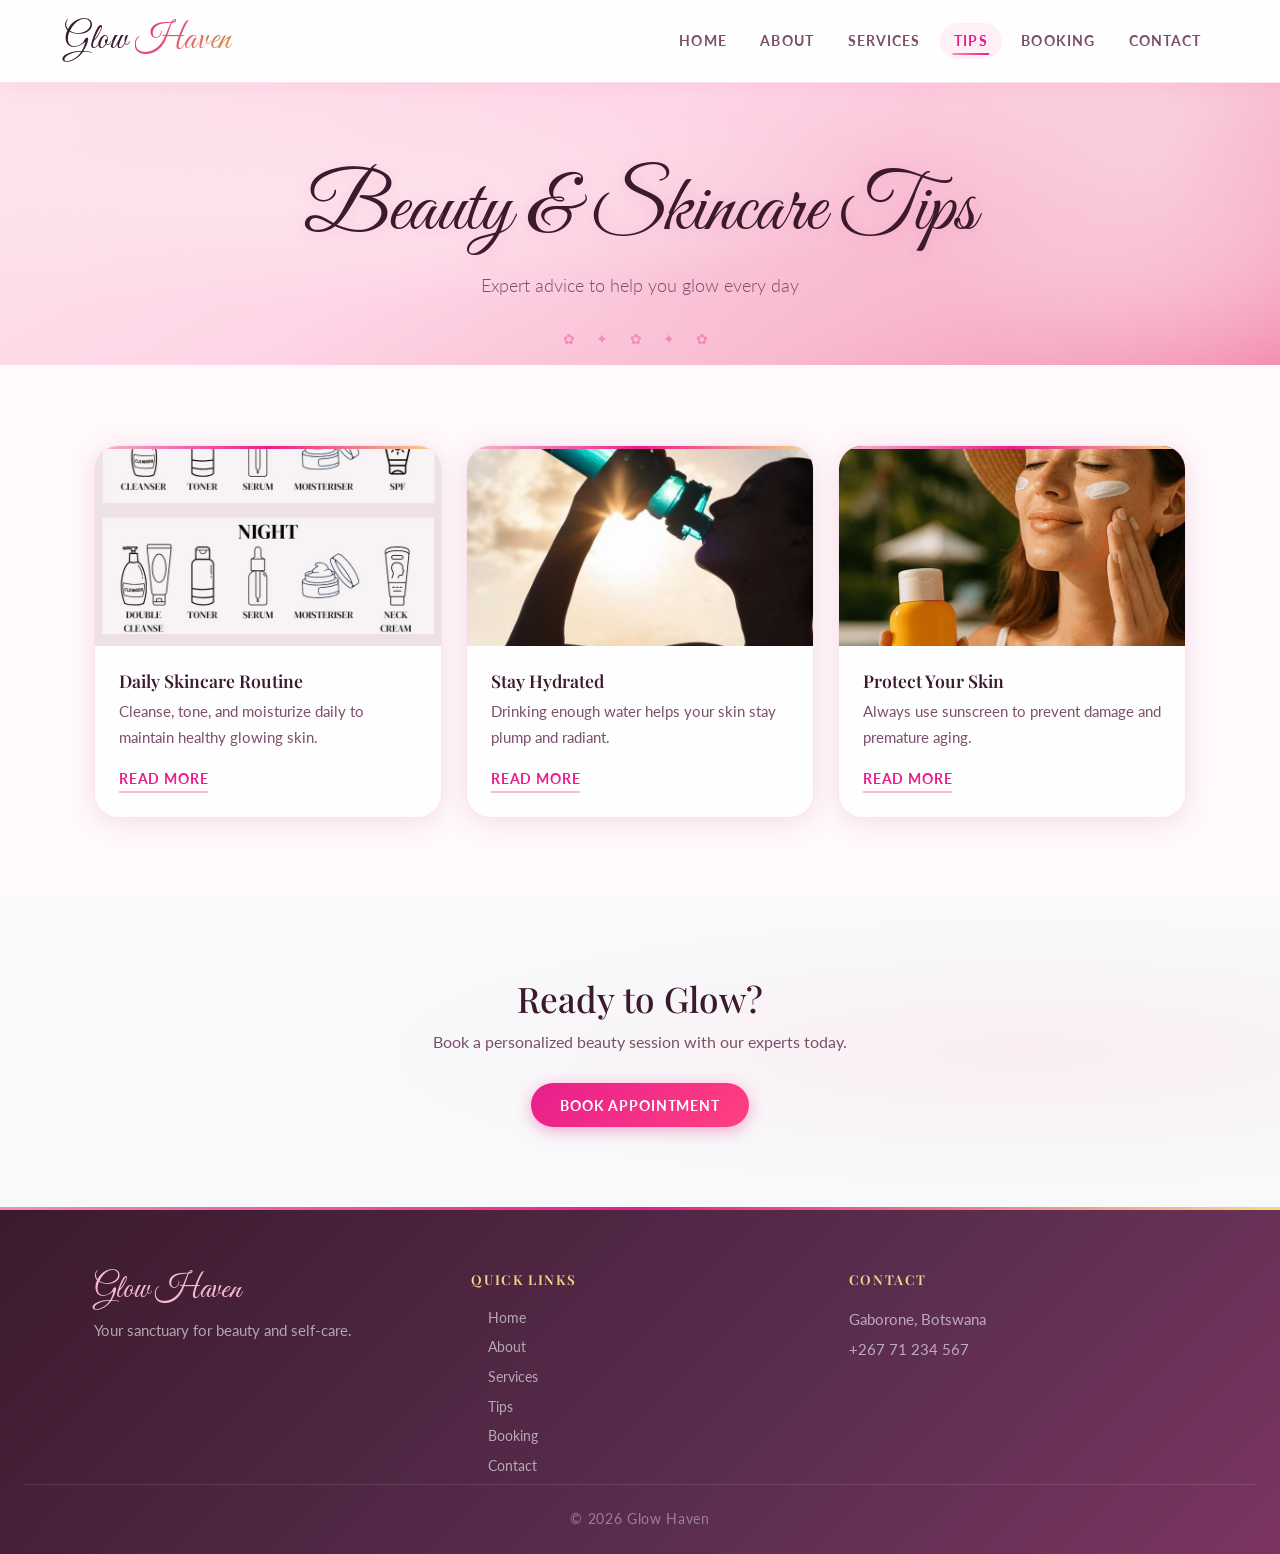
<file: tips.html>
<!DOCTYPE html>
<html lang="en">
<head>
  <meta charset="UTF-8">
  <meta name="viewport" content="width=device-width, initial-scale=1.0">
  <meta name="description" content="Glow Haven Beauty Tips – skincare routines, self-care advice and beauty guides.">
  <title>Beauty Tips | Glow Haven</title>
 
  <!-- Bootstrap -->
  <link rel="stylesheet" href="https://cdnjs.cloudflare.com/ajax/libs/bootstrap/5.3.0/css/bootstrap.min.css">
 
  <!-- Fonts -->
  <link href="https://fonts.googleapis.com/css2?family=Playfair+Display:wght@700&family=Poppins:wght@300;400;600&display=swap" rel="stylesheet">
 
  <!-- Custom CSS -->
  <link rel="stylesheet" href="style2.css">
  <!-- Font Awesome -->
  <link rel="stylesheet" href="https://cdnjs.cloudflare.com/ajax/libs/font-awesome/6.4.0/css/all.min.css">
  <!-- Fonts -->
  <link href="https://fonts.googleapis.com/css2?family=Playfair+Display:ital,wght@0,400;0,600;0,700;1,400&family=Lato:wght@300;400;700&family=Great+Vibes&display=swap" rel="stylesheet">
</head>
 
<body>
  <a href="#main-content" class="skip-link">Skip to main content</a>
  <main id="main-content">
 
<!-- NAVBAR -->
<nav class="navbar">
  <div class="container d-flex justify-content-between align-items-center">
    <a href="index.html" class="nav-logo">Glow <span>Haven</span></a>
 
    <div class="nav-links">
      <a href="index.html">Home</a>
      <a href="about.html">About</a>
      <a href="services.html">Services</a>
      <a href="tips.html" class="active" aria-current="page">Tips</a>
      <a href="booking.html">Booking</a>
      <a href="contact.html">Contact</a>
    </div>
 
    <div class="hamburger" id="hamburger">
      <span></span><span></span><span></span>
    </div>
  </div>
 
  <!-- MOBILE MENU -->
  <div class="nav-mobile" id="nav-mobile">
    <a href="index.html">Home</a>
    <a href="about.html">About</a>
    <a href="services.html">Services</a>
    <a href="tips.html">Tips</a>
    <a href="booking.html">Booking</a>
    <a href="contact.html">Contact</a>
  </div>
</nav>
 
<!-- HERO -->
<section class="page-hero">
  <div class="container text-center text-white">
    <h1>Beauty & Skincare Tips</h1>
    <p>Expert advice to help you glow every day</p>
  </div>
</section>
 
<!-- TIPS SECTION -->
<section class="section-pad">
  <div class="container">
    <div class="row g-4">
 
      <!-- TIP CARD 1 -->
      <div class="col-md-4">
        <div class="tip-card">
          <img src="routine.jpeg" alt="Skincare routine" class="img-fluid">
          <div class="tip-content">
            <h5>Daily Skincare Routine</h5>
            <p>Cleanse, tone, and moisturize daily to maintain healthy glowing skin.</p>
            <a href="services.html" class="explore more">Read More</a>
          </div>
        </div>
      </div>
 
      <!-- TIP CARD 2 -->
      <div class="col-md-4">
        <div class="tip-card">
          <img src="drink.jpeg" alt="Hydration" class="img-fluid">
          <div class="tip-content">
            <h5>Stay Hydrated</h5>
            <p>Drinking enough water helps your skin stay plump and radiant.</p>
            <a href="services.html" class="exploremore">Read More</a>
          </div>
        </div>
      </div>
 
      <!-- TIP CARD 3 -->
      <div class="col-md-4">
        <div class="tip-card">
          <img src="sun.jpeg" alt="Sun protection" class="img-fluid">
          <div class="tip-content">
            <h5>Protect Your Skin</h5>
            <p>Always use sunscreen to prevent damage and premature aging.</p>
            <a href="services.html" class="explore more">Read More</a>
          </div>
        </div>
      </div>
 
    </div>
  </div>
</section>
 
<!-- CTA SECTION -->
<section class="section-pad bg-light text-center">
  <div class="container">
    <h2>Ready to Glow?</h2>
    <p>Book a personalized beauty session with our experts today.</p>
    <a href="booking.html" class="btn btn-primary">Book Appointment</a>
  </div>
</section>
 
</main>
<!-- FOOTER -->
<footer class="footer">
  <div class="container footer-grid">
 
    <div>
      <h3>Glow Haven</h3>
      <p>Your sanctuary for beauty and self-care.</p>
    </div>
 
    <div>
      <h4>Quick Links</h4>
      <a href="index.html">Home</a>
      <a href="about.html">About</a>
      <a href="services.html">Services</a>
      <a href="tips.html">Tips</a>
      <a href="booking.html">Booking</a>
      <a href="contact.html">Contact</a>
    </div>
 
    <div>
      <h4>Contact</h4>
      <p>Gaborone, Botswana</p>
      <p>+267 71 234 567</p>
    </div>
 
  </div>
 
  <div class="footer-bottom">
    <p>© 2026 Glow Haven</p>
  </div>
</footer>
 
<!-- JS -->
<script>
  const hamburger = document.getElementById("hamburger");
  const mobileMenu = document.getElementById("nav-mobile");
 
  hamburger.addEventListener("click", () => {
    mobileMenu.classList.toggle("active");
  });
</script>
 
</body>
</html>
</file>
<file: style2.css>
/* ============================================================
   GLOW HAVEN – Beauty & Wellness Studio
   Aesthetic: Romantic Bloom — soft pinks, blush petals, 
   gold shimmer, delicate curves & feminine elegance
   ============================================================ */

/* ── Google Fonts ── */
@import url('https://fonts.googleapis.com/css2?family=Playfair+Display:ital,wght@0,400;0,600;0,700;1,400&family=Lato:wght@300;400;700&family=Great+Vibes&display=swap');

/* ── CSS Variables ── */
:root {
  --pink-blush:     #fce4ec;
  --pink-soft:      #f8bbd0;
  --pink-mid:       #f48fb1;
  --pink-deep:      #e91e8c;
  --pink-rose:      #ff4081;
  --pink-petal:     #ffd6e7;
  --gold:           #d4a843;
  --gold-light:     #f5d98a;
  --white:          #ffffff;
  --cream:          #fff9fb;
  --text-dark:      #3b1a2e;
  --text-mid:       #7b4f6a;
  --text-light:     #b07090;

  --font-display:   'Playfair Display', Georgia, serif;
  --font-script:    'Great Vibes', cursive;
  --font-body:      'Lato', sans-serif;

  --radius-lg:      24px;
  --radius-pill:    999px;
  --shadow-soft:    0 8px 32px rgba(233, 30, 140, 0.12);
  --shadow-card:    0 4px 24px rgba(180, 60, 120, 0.14);
  --transition:     all 0.35s cubic-bezier(0.4, 0, 0.2, 1);
}

/* ── Reset & Base ── */
*, *::before, *::after { box-sizing: border-box; margin: 0; padding: 0; }

html { scroll-behavior: smooth; }

body {
  font-family: var(--font-body);
  background-color: var(--cream);
  color: var(--text-dark);
  overflow-x: hidden;
  cursor: url("data:image/svg+xml,%3Csvg xmlns='http://www.w3.org/2000/svg' width='24' height='24' viewBox='0 0 24 24'%3E%3Ccircle cx='12' cy='12' r='5' fill='%23f48fb1' opacity='0.7'/%3E%3C/svg%3E") 12 12, auto;
}

/* Floating petal animation keyframes */
@keyframes floatUp {
  0%   { transform: translateY(0) rotate(0deg);   opacity: 0.7; }
  100% { transform: translateY(-110vh) rotate(360deg); opacity: 0; }
}
@keyframes shimmer {
  0%   { background-position: -200% center; }
  100% { background-position:  200% center; }
}
@keyframes fadeSlideUp {
  from { opacity: 0; transform: translateY(30px); }
  to   { opacity: 1; transform: translateY(0); }
}
@keyframes pulseGlow {
  0%, 100% { box-shadow: 0 0 0 0 rgba(244, 143, 177, 0.5); }
  50%       { box-shadow: 0 0 0 14px rgba(244, 143, 177, 0); }
}
@keyframes heartbeat {
  0%, 100% { transform: scale(1); }
  14%       { transform: scale(1.12); }
  28%       { transform: scale(1); }
  42%       { transform: scale(1.08); }
  70%       { transform: scale(1); }
}
@keyframes sparkle {
  0%, 100% { opacity: 1; transform: scale(1) rotate(0deg); }
  50%       { opacity: 0.6; transform: scale(1.3) rotate(20deg); }
}

/* ── Skip Link ── */
.skip-link {
  position: absolute;
  top: -100px;
  left: 1rem;
  background: var(--pink-deep);
  color: var(--white);
  padding: 0.5rem 1rem;
  border-radius: var(--radius-pill);
  font-family: var(--font-body);
  z-index: 9999;
  transition: top 0.3s;
}
.skip-link:focus { top: 1rem; }

/* ══════════════════════════════
   NAVBAR
══════════════════════════════ */
.navbar {
  position: sticky;
  top: 0;
  z-index: 1000;
  background: rgba(255, 255, 255, 0.82);
  backdrop-filter: blur(16px);
  -webkit-backdrop-filter: blur(16px);
  border-bottom: 1px solid rgba(244, 143, 177, 0.25);
  padding: 0.9rem 0;
  box-shadow: 0 2px 20px rgba(233, 30, 140, 0.08);
}

.navbar .container {
  height: 100%;
  max-width: 1200px;
  margin: 0 auto;
  padding: 0 1.5rem;
  display: flex;
  align-items: center;
  justify-content: space-between;
}

.nav-logo {
  font-family: var(--font-script);
  font-size: 2.2rem;
  color: var(--text-dark);
  text-decoration: none;
  letter-spacing: 0.02em;
  transition: var(--transition);
}
.nav-logo span {
  background: linear-gradient(135deg, var(--pink-deep), var(--gold));
  -webkit-background-clip: text;
  -webkit-text-fill-color: transparent;
  background-clip: text;
}
.nav-logo:hover { transform: scale(1.04); }

.nav-links {
  display: flex;
  gap: 0.3rem;
  align-items: center;
}

.nav-links a {
  font-family: var(--font-body);
  font-size: 0.88rem;
  font-weight: 700;
  letter-spacing: 0.08em;
  text-transform: uppercase;
  color: var(--text-mid);
  text-decoration: none;
  padding: 0.45rem 0.9rem;
  border-radius: var(--radius-pill);
  position: relative;
  transition: var(--transition);
}

.nav-links a::after {
  content: '';
  position: absolute;
  bottom: 4px;
  left: 50%;
  transform: translateX(-50%) scaleX(0);
  width: 60%;
  height: 2px;
  background: linear-gradient(90deg, var(--pink-mid), var(--pink-deep));
  border-radius: 2px;
  transition: transform 0.3s ease;
}

.nav-links a:hover,
.nav-links a.active {
  color: var(--pink-deep);
  background: rgba(244, 143, 177, 0.12);
}
.nav-links a:hover::after,
.nav-links a.active::after { transform: translateX(-50%) scaleX(1); }

/* Hamburger */
.hamburger {
  display: none;
  flex-direction: column;
  gap: 5px;
  cursor: pointer;
  padding: 6px;
}
.hamburger span {
  display: block;
  width: 26px;
  height: 2px;
  background: var(--pink-deep);
  border-radius: 2px;
  transition: var(--transition);
}

/* ══════════════════════════════
   HERO SECTION
══════════════════════════════ */
.hero-main {
  position: relative;
  min-height: 100vh;
  display: flex;
  align-items: center;
  justify-content: center;
  overflow: hidden;

  /* Layered gradient: romantic bloom */
  background:
    radial-gradient(ellipse 80% 60% at 20% 30%, rgba(252, 228, 236, 0.9) 0%, transparent 70%),
    radial-gradient(ellipse 60% 80% at 80% 70%, rgba(248, 187, 208, 0.8) 0%, transparent 65%),
    radial-gradient(ellipse 50% 50% at 50% 0%,  rgba(255, 214, 231, 0.6) 0%, transparent 60%),
    linear-gradient(160deg, #fce4ec 0%, #ffd6e7 35%, #f8bbd0 65%, #f48fb1 100%);
}

/* Decorative circles */
.hero-main::before,
.hero-main::after {
  content: '';
  position: absolute;
  border-radius: 50%;
  pointer-events: none;
}
.hero-main::before {
  width: 600px; height: 600px;
  background: radial-gradient(circle, rgba(255,255,255,0.35) 0%, transparent 70%);
  top: -200px; right: -150px;
  animation: heartbeat 4s ease-in-out infinite;
}
.hero-main::after {
  width: 400px; height: 400px;
  background: radial-gradient(circle, rgba(233,30,140,0.12) 0%, transparent 70%);
  bottom: -100px; left: -100px;
}

/* Floating petals */
.hero-main .petal {
  position: absolute;
  font-size: 1.4rem;
  opacity: 0.6;
  animation: floatUp linear infinite;
  pointer-events: none;
}

.hero-main .container {
  position: relative;
  z-index: 2;
  animation: fadeSlideUp 1s ease both;
}

.hero-title {
  font-family: var(--font-script);
  font-size: clamp(3.5rem, 9vw, 7rem);
  color: var(--text-dark);
  line-height: 1.1;
  margin-bottom: 1.2rem;
  text-shadow: 0 2px 20px rgba(233,30,140,0.15);
  animation: fadeSlideUp 1s 0.2s ease both;
}

.hero-text {
  font-family: var(--font-body);
  font-size: clamp(1rem, 2.5vw, 1.25rem);
  font-weight: 300;
  color: var(--text-mid);
  max-width: 560px;
  margin: 0 auto 2.5rem;
  line-height: 1.8;
  animation: fadeSlideUp 1s 0.4s ease both;
}

.hero-buttons {
  display: flex;
  gap: 1rem;
  justify-content: center;
  flex-wrap: wrap;
  animation: fadeSlideUp 1s 0.6s ease both;
}

/* ── Buttons ── */
.btn-primary,
a.btn-primary {
  background: linear-gradient(135deg, var(--pink-deep) 0%, var(--pink-rose) 100%);
  color: var(--white) !important;
  border: none;
  border-radius: var(--radius-pill);
  padding: 0.85rem 2.2rem;
  font-family: var(--font-body);
  font-size: 0.92rem;
  font-weight: 700;
  letter-spacing: 0.06em;
  text-transform: uppercase;
  text-decoration: none;
  cursor: pointer;
  position: relative;
  overflow: hidden;
  transition: var(--transition);
  animation: pulseGlow 2.5s infinite;
  box-shadow: 0 4px 20px rgba(233, 30, 140, 0.4);
}
.btn-primary::before,
a.btn-primary::before {
  content: '';
  position: absolute;
  top: 0; left: -100%;
  width: 100%; height: 100%;
  background: linear-gradient(90deg, transparent, rgba(255,255,255,0.3), transparent);
  transition: left 0.5s;
}
.btn-primary:hover::before,
a.btn-primary:hover::before { left: 100%; }
.btn-primary:hover,
a.btn-primary:hover {
  transform: translateY(-3px) scale(1.03);
  box-shadow: 0 8px 30px rgba(233, 30, 140, 0.5);
}

.btn-outline-light,
a.btn-outline-light {
  background: rgba(255,255,255,0.25);
  color: var(--text-dark) !important;
  border: 2px solid rgba(255,255,255,0.7);
  border-radius: var(--radius-pill);
  padding: 0.83rem 2.2rem;
  font-family: var(--font-body);
  font-size: 0.92rem;
  font-weight: 700;
  letter-spacing: 0.06em;
  text-transform: uppercase;
  text-decoration: none;
  cursor: pointer;
  backdrop-filter: blur(8px);
  transition: var(--transition);
}
.btn-outline-light:hover,
a.btn-outline-light:hover {
  background: rgba(255,255,255,0.55);
  transform: translateY(-3px);
  box-shadow: var(--shadow-soft);
}

.btn-outline-dark,
a.btn-outline-dark {
  background: transparent;
  color: var(--pink-deep) !important;
  border: 2px solid var(--pink-deep);
  border-radius: var(--radius-pill);
  padding: 0.75rem 2rem;
  font-family: var(--font-body);
  font-size: 0.9rem;
  font-weight: 700;
  letter-spacing: 0.06em;
  text-transform: uppercase;
  text-decoration: none;
  cursor: pointer;
  transition: var(--transition);
}
.btn-outline-dark:hover,
a.btn-outline-dark:hover {
  background: var(--pink-deep);
  color: var(--white) !important;
  transform: translateY(-3px);
  box-shadow: 0 6px 24px rgba(233, 30, 140, 0.35);
}

/* ══════════════════════════════
   FEATURES SECTION
══════════════════════════════ */
.features {
  padding: 6rem 1.5rem;
  position: relative;
  background:
    linear-gradient(180deg, var(--cream) 0%, rgba(252,228,236,0.5) 100%);
}

/* Decorative top border */
.features::before {
  content: '✿ ✦ ✿ ✦ ✿ ✦ ✿ ✦ ✿ ✦ ✿';
  display: block;
  text-align: center;
  font-size: 1rem;
  color: var(--pink-mid);
  letter-spacing: 0.5em;
  margin-bottom: 3.5rem;
  opacity: 0.7;
}

.features-container {
  display: grid;
  grid-template-columns: repeat(auto-fit, minmax(260px, 1fr));
  gap: 2rem;
  max-width: 1100px;
  margin: 0 auto;
}

.feature-card {
  background: rgba(255, 255, 255, 0.75);
  backdrop-filter: blur(12px);
  border: 1px solid rgba(244, 143, 177, 0.3);
  border-radius: var(--radius-lg);
  padding: 2.8rem 2rem 2.4rem;
  text-align: center;
  position: relative;
  overflow: hidden;
  box-shadow: var(--shadow-card);
  transition: var(--transition);
  animation: fadeSlideUp 0.8s ease both;
}

/* Pink top accent bar */
.feature-card::before {
  content: '';
  position: absolute;
  top: 0; left: 0; right: 0;
  height: 4px;
  background: linear-gradient(90deg, var(--pink-soft), var(--pink-deep), var(--gold-light));
}

/* Soft petal background watermark */
.feature-card::after {
  content: '🌸';
  position: absolute;
  bottom: -10px; right: -10px;
  font-size: 5rem;
  opacity: 0.06;
  pointer-events: none;
}

.feature-card:hover {
  transform: translateY(-10px) scale(1.02);
  box-shadow: 0 20px 50px rgba(233, 30, 140, 0.2);
  border-color: rgba(244, 143, 177, 0.6);
}

.feature-card .icon {
  width: 72px; height: 72px;
  border-radius: 50%;
  background: linear-gradient(135deg, var(--pink-blush), var(--pink-soft));
  display: flex;
  align-items: center;
  justify-content: center;
  margin: 0 auto 1.4rem;
  font-size: 1.8rem;
  color: var(--pink-deep);
  box-shadow: 0 4px 16px rgba(244, 143, 177, 0.4);
  transition: var(--transition);
  animation: sparkle 3s ease-in-out infinite;
}

.feature-card:hover .icon {
  background: linear-gradient(135deg, var(--pink-mid), var(--pink-deep));
  color: var(--white);
  transform: rotate(10deg) scale(1.1);
  box-shadow: 0 6px 24px rgba(233, 30, 140, 0.45);
}

.feature-card h3 {
  font-family: var(--font-display);
  font-size: 1.25rem;
  font-weight: 600;
  color: var(--text-dark);
  margin-bottom: 0.75rem;
}

.feature-card p {
  font-size: 0.95rem;
  color: var(--text-light);
  line-height: 1.75;
}

/* ══════════════════════════════
   ABOUT PREVIEW
══════════════════════════════ */
.about-preview {
  padding: 6rem 0;
  background:
    radial-gradient(ellipse 70% 60% at 90% 50%, rgba(248,187,208,0.3) 0%, transparent 70%),
    var(--cream);
  position: relative;
}

.about-preview::before {
  content: '';
  position: absolute;
  left: 0; top: 0; bottom: 0;
  width: 5px;
  background: linear-gradient(180deg, var(--pink-soft), var(--pink-deep), var(--gold-light));
}

.about-preview img {
  border-radius: var(--radius-lg);
  box-shadow: 0 16px 50px rgba(233, 30, 140, 0.2);
  border: 4px solid rgba(255,255,255,0.8);
  transition: var(--transition);
  width: 100%;
  object-fit: cover;
  aspect-ratio: 4/3;
}
.about-preview img:hover {
  transform: scale(1.02) rotate(0.5deg);
  box-shadow: 0 24px 60px rgba(233, 30, 140, 0.28);
}

.section-title {
  font-family: var(--font-display);
  font-size: clamp(2rem, 5vw, 2.8rem);
  font-weight: 700;
  color: var(--text-dark);
  line-height: 1.2;
  margin-bottom: 0.6rem;
}
.section-title span {
  background: linear-gradient(135deg, var(--pink-deep), var(--gold));
  -webkit-background-clip: text;
  -webkit-text-fill-color: transparent;
  background-clip: text;
}

.divider {
  width: 70px;
  height: 3px;
  background: linear-gradient(90deg, var(--pink-mid), var(--pink-deep), var(--gold));
  border-radius: 3px;
  margin: 1rem 0 1.6rem;
}

.about-preview p {
  font-size: 1rem;
  line-height: 1.85;
  color: var(--text-mid);
  margin-bottom: 1rem;
}

/* ══════════════════════════════
   FOOTER
══════════════════════════════ */
.footer {
  background: linear-gradient(135deg, #3b1a2e 0%, #5a2d4e 60%, #7a3560 100%);
  color: rgba(255,255,255,0.85);
  padding: 4rem 1.5rem 0;
  position: relative;
  overflow: hidden;
}

/* Footer shimmer overlay */
.footer::before {
  content: '';
  position: absolute;
  top: 0; left: 0; right: 0;
  height: 3px;
  background: linear-gradient(90deg, var(--pink-mid), var(--pink-deep), var(--gold-light), var(--pink-deep), var(--pink-mid));
  background-size: 200% auto;
  animation: shimmer 3s linear infinite;
}

.footer-grid {
  display: grid;
  grid-template-columns: repeat(auto-fit, minmax(180px, 1fr));
  gap: 2.5rem;
  padding-bottom: 3rem;
}

.footer h3 {
  font-family: var(--font-script);
  font-size: 2rem;
  color: var(--pink-soft);
  margin-bottom: 0.5rem;
}

.footer h4 {
  font-family: var(--font-display);
  font-size: 0.85rem;
  font-weight: 600;
  letter-spacing: 0.12em;
  text-transform: uppercase;
  color: var(--gold-light);
  margin-bottom: 1.2rem;
}

.footer p {
  font-size: 0.92rem;
  line-height: 1.75;
  color: rgba(255,255,255,0.6);
  margin-bottom: 0.3rem;
}

.footer a {
  display: block;
  color: rgba(255,255,255,0.6);
  text-decoration: none;
  font-size: 0.9rem;
  margin-bottom: 0.5rem;
  transition: var(--transition);
  position: relative;
  width: fit-content;
}
.footer a::before {
  content: '♡ ';
  opacity: 0;
  transition: opacity 0.3s;
  color: var(--pink-mid);
}
.footer a:hover {
  color: var(--pink-soft);
  padding-left: 0.2rem;
}
.footer a:hover::before { opacity: 1; }

.footer-bottom {
  border-top: 1px solid rgba(255,255,255,0.1);
  padding: 1.4rem 0;
  text-align: center;
}
.footer-bottom p {
  font-size: 0.85rem;
  color: rgba(255,255,255,0.4);
  letter-spacing: 0.05em;
  margin: 0;
}

/* ══════════════════════════════
   RESPONSIVE – MOBILE
══════════════════════════════ */
@media (max-width: 768px) {
  .nav-links {
    display: none;
    flex-direction: column;
    position: absolute;
    top: 100%;
    left: 0; right: 0;
    background: rgba(255,255,255,0.97);
    backdrop-filter: blur(20px);
    padding: 1.5rem;
    gap: 0.5rem;
    border-bottom: 2px solid var(--pink-soft);
    box-shadow: 0 8px 30px rgba(233,30,140,0.12);
  }
  .nav-links.open { display: flex; }
  .hamburger { display: flex; }

  .hero-title  { font-size: clamp(2.8rem, 12vw, 4.5rem); }
  .hero-text   { font-size: 1rem; }
  .hero-buttons { flex-direction: column; align-items: center; }

  .features    { padding: 4rem 1rem; }
  .about-preview { padding: 4rem 0; }
  .section-title { font-size: 1.8rem; }

  .footer-grid { grid-template-columns: 1fr 1fr; }
}

@media (max-width: 480px) {
  .footer-grid { grid-template-columns: 1fr; }
}

/* ══════════════════════════════
   GLOBAL UTILITIES
══════════════════════════════ */
::selection {
  background: var(--pink-soft);
  color: var(--text-dark);
}

::-webkit-scrollbar { width: 8px; }
::-webkit-scrollbar-track { background: var(--pink-blush); }
::-webkit-scrollbar-thumb {
  background: linear-gradient(var(--pink-mid), var(--pink-deep));
  border-radius: 4px;
}
::-webkit-scrollbar-thumb:hover { background: var(--pink-deep); }

/* ── Shimmer text utility ── */
.shimmer-text {
  background: linear-gradient(90deg, var(--pink-deep) 0%, var(--gold) 50%, var(--pink-deep) 100%);
  background-size: 200% auto;
  -webkit-background-clip: text;
  -webkit-text-fill-color: transparent;
  background-clip: text;
  animation: shimmer 3s linear infinite;
}

/* ══════════════════════════════
   CONTAINER (shared)
══════════════════════════════ */
.container {
  width: 100%;
  max-width: 1140px;
  margin: 0 auto;
  padding: 0 1.5rem;
}

/* ══════════════════════════════
   MOBILE NAV (nav-mobile)
   used on tips, gallery, contact,
   booking, services pages
══════════════════════════════ */
.nav-mobile {
  display: none;
  flex-direction: column;
  gap: 0.4rem;
  background: rgba(255,255,255,0.97);
  backdrop-filter: blur(20px);
  padding: 1.2rem 1.5rem;
  border-bottom: 2px solid var(--pink-soft);
  box-shadow: 0 8px 30px rgba(233,30,140,0.12);
}
.nav-mobile.active { display: flex; }
.nav-mobile a {
  font-family: var(--font-body);
  font-size: 0.9rem;
  font-weight: 700;
  letter-spacing: 0.08em;
  text-transform: uppercase;
  color: var(--text-mid);
  text-decoration: none;
  padding: 0.5rem 0.8rem;
  border-radius: var(--radius-pill);
  transition: var(--transition);
}
.nav-mobile a:hover,
.nav-mobile a.active {
  color: var(--pink-deep);
  background: rgba(244,143,177,0.12);
}

/* ══════════════════════════════
   PAGE HERO (inner pages)
══════════════════════════════ */
.page-hero {
  position: relative;
  padding: 5rem 1.5rem 4rem;
  display: flex;
  align-items: center;
  justify-content: center;
  text-align: center;
  overflow: hidden;
  background:
    radial-gradient(ellipse 80% 60% at 20% 40%, rgba(252,228,236,0.95) 0%, transparent 65%),
    radial-gradient(ellipse 60% 70% at 80% 60%, rgba(248,187,208,0.85) 0%, transparent 65%),
    linear-gradient(150deg, #fce4ec 0%, #ffd6e7 40%, #f8bbd0 70%, #f48fb1 100%);
}
.page-hero::before {
  content: '';
  position: absolute;
  width: 500px; height: 500px;
  border-radius: 50%;
  background: radial-gradient(circle, rgba(255,255,255,0.3) 0%, transparent 70%);
  top: -180px; right: -120px;
  pointer-events: none;
  animation: heartbeat 5s ease-in-out infinite;
}
.page-hero::after {
  content: '✿ ✦ ✿ ✦ ✿';
  position: absolute;
  bottom: 1rem;
  left: 50%;
  transform: translateX(-50%);
  font-size: 0.9rem;
  color: rgba(233,30,140,0.35);
  letter-spacing: 0.6em;
  pointer-events: none;
}
.page-hero .container {
  position: relative;
  z-index: 2;
  animation: fadeSlideUp 0.9s ease both;
}
.page-hero h1 {
  font-family: var(--font-script);
  font-size: clamp(2.8rem, 7vw, 5rem);
  color: var(--text-dark);
  margin-bottom: 0.75rem;
  text-shadow: 0 2px 16px rgba(233,30,140,0.15);
}
.page-hero p {
  font-family: var(--font-body);
  font-size: 1.1rem;
  font-weight: 300;
  color: var(--text-mid);
  max-width: 500px;
  margin: 0 auto;
  line-height: 1.75;
}

/* ══════════════════════════════
   SECTION PADDING & UTILITIES
══════════════════════════════ */
.section-pad {
  padding: 5rem 0;
}
.bg-pale,
.bg-light {
  background:
    radial-gradient(ellipse 70% 60% at 80% 50%, rgba(252,228,236,0.5) 0%, transparent 70%),
    rgba(252,232,240,0.4);
}
.text-center { text-align: center; }

.section-sub {
  font-size: 1rem;
  color: var(--text-light);
  max-width: 540px;
  margin: 0 auto 2.5rem;
  line-height: 1.75;
}

/* divider centred vs left */
.divider { margin: 0.8rem auto 1.8rem; }
.divider.left,
.section-title.left + .divider { margin-left: 0; }

/* section title alignment */
.section-title.left { text-align: left; }

/* ══════════════════════════════
   SERVICE / ABOUT CARDS (cards-grid + .card)
══════════════════════════════ */
.cards-grid {
  display: grid;
  grid-template-columns: repeat(auto-fit, minmax(270px, 1fr));
  gap: 2rem;
  margin-top: 2.5rem;
}

.card {
  background: rgba(255,255,255,0.82);
  backdrop-filter: blur(10px);
  border: 1px solid rgba(244,143,177,0.25);
  border-radius: var(--radius-lg);
  overflow: hidden;
  box-shadow: var(--shadow-card);
  transition: var(--transition);
  position: relative;
  display: flex;
  flex-direction: column;
}
.card::before {
  content: '';
  position: absolute;
  top: 0; left: 0; right: 0;
  height: 3px;
  background: linear-gradient(90deg, var(--pink-soft), var(--pink-deep), var(--gold-light));
}
.card:hover {
  transform: translateY(-8px) scale(1.015);
  box-shadow: 0 20px 50px rgba(233,30,140,0.18);
  border-color: rgba(244,143,177,0.5);
}

/* card image */
.card-img,
.card > img {
  width: 100%;
  height: 210px;
  overflow: hidden;
  background: var(--pink-blush);
}
.card-img img,
.card > img {
  width: 100%;
  height: 100%;
  object-fit: cover;
  transition: transform 0.5s ease;
}
.card:hover .card-img img,
.card:hover > img { transform: scale(1.07); }

/* card body */
.card-body {
  padding: 1.6rem 1.5rem 1.8rem;
  display: flex;
  flex-direction: column;
  flex: 1;
}
.card-body h3 {
  font-family: var(--font-display);
  font-size: 1.15rem;
  font-weight: 600;
  color: var(--text-dark);
  margin-bottom: 0.6rem;
}
.card-body p {
  font-size: 0.93rem;
  color: var(--text-mid);
  line-height: 1.7;
  flex: 1;
  margin-bottom: 1rem;
}
.card-price {
  font-family: var(--font-display);
  font-size: 1rem;
  font-weight: 700;
  color: var(--pink-deep);
  margin-bottom: 1.1rem;
}

/* centred card variant (values, team) */
.card.center {
  text-align: center;
  padding: 2.2rem 1.5rem;
}
.card.center .icon {
  font-size: 2.2rem;
  margin-bottom: 1rem;
  display: block;
}
.card.center h3 {
  font-family: var(--font-display);
  font-size: 1.15rem;
  font-weight: 600;
  color: var(--text-dark);
  margin-bottom: 0.5rem;
}
.card.center p {
  font-size: 0.93rem;
  color: var(--text-mid);
  line-height: 1.7;
}
.card.center .role {
  font-size: 0.85rem;
  font-weight: 700;
  letter-spacing: 0.08em;
  text-transform: uppercase;
  color: var(--pink-mid);
  margin-bottom: 0.5rem;
}

/* team card image wrapper */
.card-img-wrap {
  width: 100px; height: 100px;
  border-radius: 50%;
  overflow: hidden;
  margin: 0 auto 1rem;
  border: 3px solid var(--pink-soft);
  box-shadow: 0 4px 16px rgba(233,30,140,0.2);
}
.card-img-wrap img {
  width: 100%; height: 100%;
  object-fit: cover;
}

/* ── btn-pink (services Book Now) ── */
.btn-pink,
a.btn-pink,
.btn,
a.btn {
  display: inline-block;
  background: linear-gradient(135deg, var(--pink-deep) 0%, var(--pink-rose) 100%);
  color: var(--white) !important;
  border: none;
  border-radius: var(--radius-pill);
  padding: 0.72rem 1.8rem;
  font-family: var(--font-body);
  font-size: 0.88rem;
  font-weight: 700;
  letter-spacing: 0.06em;
  text-transform: uppercase;
  text-decoration: none;
  cursor: pointer;
  position: relative;
  overflow: hidden;
  transition: var(--transition);
  box-shadow: 0 4px 16px rgba(233,30,140,0.35);
  width: fit-content;
  align-self: flex-start;
}
.btn-pink::before,
a.btn-pink::before,
.btn::before,
a.btn::before {
  content: '';
  position: absolute;
  top: 0; left: -100%;
  width: 100%; height: 100%;
  background: linear-gradient(90deg, transparent, rgba(255,255,255,0.25), transparent);
  transition: left 0.45s;
}
.btn-pink:hover::before,
a.btn-pink:hover::before,
.btn:hover::before,
a.btn:hover::before { left: 100%; }
.btn-pink:hover,
a.btn-pink:hover,
.btn:hover,
a.btn:hover {
  transform: translateY(-3px) scale(1.03);
  box-shadow: 0 8px 28px rgba(233,30,140,0.45);
}

/* ══════════════════════════════
   TIPS PAGE — TIP CARDS
══════════════════════════════ */
.tip-card {
  background: rgba(255,255,255,0.85);
  border: 1px solid rgba(244,143,177,0.25);
  border-radius: var(--radius-lg);
  overflow: hidden;
  box-shadow: var(--shadow-card);
  transition: var(--transition);
  position: relative;
  height: 100%;
}
.tip-card::before {
  content: '';
  position: absolute;
  top: 0; left: 0; right: 0;
  height: 3px;
  background: linear-gradient(90deg, var(--pink-soft), var(--pink-deep), var(--gold-light));
  z-index: 1;
}
.tip-card:hover {
  transform: translateY(-8px);
  box-shadow: 0 20px 50px rgba(233,30,140,0.18);
}
.tip-card img {
  width: 100%;
  height: 200px;
  object-fit: cover;
  display: block;
  transition: transform 0.5s ease;
}
.tip-card:hover img { transform: scale(1.06); }
.tip-content {
  padding: 1.5rem;
}
.tip-content h5 {
  font-family: var(--font-display);
  font-size: 1.1rem;
  font-weight: 600;
  color: var(--text-dark);
  margin-bottom: 0.5rem;
}
.tip-content p {
  font-size: 0.93rem;
  color: var(--text-mid);
  line-height: 1.7;
  margin-bottom: 1rem;
}
.tip-content a,
.explore,
.exploremore {
  display: inline-block;
  font-family: var(--font-body);
  font-size: 0.85rem;
  font-weight: 700;
  letter-spacing: 0.06em;
  text-transform: uppercase;
  color: var(--pink-deep);
  text-decoration: none;
  border-bottom: 2px solid var(--pink-soft);
  padding-bottom: 2px;
  transition: var(--transition);
}
.tip-content a:hover,
.explore:hover,
.exploremore:hover {
  color: var(--pink-rose);
  border-color: var(--pink-deep);
}

/* ── Tips CTA strip ── */
.section-pad.bg-light.text-center h2 {
  font-family: var(--font-display);
  font-size: clamp(1.6rem, 4vw, 2.2rem);
  color: var(--text-dark);
  margin-bottom: 0.6rem;
}
.section-pad.bg-light.text-center p {
  color: var(--text-mid);
  margin-bottom: 1.8rem;
}

/* ══════════════════════════════
   ABOUT PAGE
══════════════════════════════ */
.about-two-col {
  display: grid;
  grid-template-columns: 1fr 1fr;
  gap: 4rem;
  align-items: center;
}
.about-img {
  background: linear-gradient(135deg, var(--pink-blush), var(--pink-soft));
  border-radius: var(--radius-lg);
  min-height: 380px;
  display: flex;
  align-items: center;
  justify-content: center;
  font-size: 6rem;
  box-shadow: 0 16px 50px rgba(233,30,140,0.18);
  border: 4px solid rgba(255,255,255,0.7);
  transition: var(--transition);
}
.about-img:hover { transform: scale(1.02) rotate(0.5deg); }

.about-text { padding: 0; }

.hero-tag {
  display: inline-block;
  background: linear-gradient(135deg, var(--pink-blush), var(--pink-petal));
  color: var(--pink-deep);
  font-family: var(--font-body);
  font-size: 0.78rem;
  font-weight: 700;
  letter-spacing: 0.14em;
  text-transform: uppercase;
  padding: 0.35rem 1rem;
  border-radius: var(--radius-pill);
  margin-bottom: 1rem;
  border: 1px solid rgba(244,143,177,0.4);
}

.about-text p {
  font-size: 0.98rem;
  color: var(--text-mid);
  line-height: 1.85;
  margin-bottom: 0.9rem;
}

/* CTA band */
.cta {
  padding: 5rem 1.5rem;
  background: linear-gradient(135deg, var(--pink-deep) 0%, #c2185b 60%, #880e4f 100%);
  position: relative;
  overflow: hidden;
}
.cta::before {
  content: '🌸';
  position: absolute;
  font-size: 18rem;
  opacity: 0.05;
  top: -4rem; right: -3rem;
  pointer-events: none;
}
.cta h2 {
  font-family: var(--font-display);
  font-size: clamp(1.8rem, 4vw, 2.6rem);
  color: var(--white);
  margin-bottom: 0.75rem;
}
.cta p {
  font-size: 1.05rem;
  color: rgba(255,255,255,0.8);
  margin-bottom: 2rem;
}
.cta .btn {
  background: var(--white);
  color: var(--pink-deep) !important;
  box-shadow: 0 6px 24px rgba(0,0,0,0.2);
}
.cta .btn:hover {
  background: var(--pink-blush);
  transform: translateY(-3px) scale(1.04);
}

/* ══════════════════════════════
   CONTACT PAGE
══════════════════════════════ */
.contact {
  padding: 5rem 0 6rem;
}
.contact h2 {
  font-family: var(--font-script);
  font-size: clamp(2.2rem, 5vw, 3.2rem);
  color: var(--text-dark);
  margin-bottom: 0.5rem;
}
.contact > .container > p {
  font-size: 1rem;
  color: var(--text-mid);
  margin-bottom: 3rem;
}
.contact-wrapper {
  display: grid;
  grid-template-columns: 1fr 1fr;
  gap: 3rem;
  align-items: start;
}

/* shared form styles (contact + booking) */
.form-group {
  margin-bottom: 1.4rem;
}
.form-group label {
  display: block;
  font-family: var(--font-body);
  font-size: 0.83rem;
  font-weight: 700;
  letter-spacing: 0.09em;
  text-transform: uppercase;
  color: var(--text-mid);
  margin-bottom: 0.45rem;
}
.form-group input,
.form-group textarea,
.form-group select {
  width: 100%;
  padding: 0.8rem 1.1rem;
  border: 1.5px solid rgba(244,143,177,0.4);
  border-radius: 14px;
  background: rgba(255,255,255,0.85);
  font-family: var(--font-body);
  font-size: 0.95rem;
  color: var(--text-dark);
  transition: var(--transition);
  outline: none;
  appearance: none;
}
.form-group input::placeholder,
.form-group textarea::placeholder {
  color: var(--text-light);
  font-weight: 300;
}
.form-group input:focus,
.form-group textarea:focus,
.form-group select:focus {
  border-color: var(--pink-mid);
  background: var(--white);
  box-shadow: 0 0 0 4px rgba(244,143,177,0.18);
}
.form-group textarea { resize: vertical; min-height: 120px; }

.error {
  display: block;
  color: #e91e8c;
  font-size: 0.8rem;
  margin-top: 0.3rem;
  min-height: 1rem;
}

/* contact info panel */
.contact-info {
  background: rgba(255,255,255,0.75);
  backdrop-filter: blur(10px);
  border: 1px solid rgba(244,143,177,0.25);
  border-radius: var(--radius-lg);
  padding: 2.4rem 2rem;
  box-shadow: var(--shadow-card);
  position: relative;
  overflow: hidden;
}
.contact-info::before {
  content: '';
  position: absolute;
  top: 0; left: 0; right: 0;
  height: 3px;
  background: linear-gradient(90deg, var(--pink-soft), var(--pink-deep), var(--gold-light));
}
.contact-info h3 {
  font-family: var(--font-display);
  font-size: 1.2rem;
  font-weight: 700;
  color: var(--text-dark);
  margin-bottom: 0.8rem;
  margin-top: 1.5rem;
}
.contact-info h3:first-child { margin-top: 0; }
.contact-info p {
  font-size: 0.95rem;
  color: var(--text-mid);
  line-height: 1.75;
  margin-bottom: 0.3rem;
}
.contact-info p strong { color: var(--pink-deep); }

/* ══════════════════════════════
   BOOKING PAGE
══════════════════════════════ */
.booking {
  padding: 5rem 0 6rem;
  background:
    radial-gradient(ellipse 70% 50% at 90% 20%, rgba(248,187,208,0.3) 0%, transparent 65%),
    var(--cream);

  min-height: 100vh;
  display: flex;
  align-items: center;      /* vertical center */
  justify-content: center;  /* horizontal center */
  /* padding: 2rem; */
}
.booking .container {
  width: 100%;
  max-width: 680px;
  text-align: center;
}
.booking h2 {
  font-family: var(--font-script);
  font-size: clamp(2.2rem, 5vw, 3.2rem);
  color: var(--text-dark);
  margin-bottom: 0.5rem;
}
.booking > .container > p {
  font-size: 1rem;
  color: var(--text-mid);
  margin-bottom: 3rem;
}
#bookingForm,
#contactForm {
  background: rgba(255,255,255,0.82);
  backdrop-filter: blur(12px);
  border: 1px solid rgba(244,143,177,0.25);
  border-radius: var(--radius-lg);
  padding: 2.5rem;
  box-shadow: var(--shadow-card);
  max-width: 680px;
  position: relative;
  
}
#bookingForm::before,
#contactForm::before {
  content: '';
  position: absolute;
  top: 0; left: 0; right: 0;
  height: 3px;
  background: linear-gradient(90deg, var(--pink-soft), var(--pink-deep), var(--gold-light));
  border-radius: var(--radius-lg) var(--radius-lg) 0 0;
}


/* ── date & time inputs ── */
input[type="date"],
input[type="time"] {
  color: var(--text-mid);
}

/* ══════════════════════════════
   RESPONSIVE ADDITIONS
══════════════════════════════ */
@media (max-width: 900px) {
  .about-two-col { grid-template-columns: 1fr; gap: 2.5rem; }
  .contact-wrapper { grid-template-columns: 1fr; }
  .cards-grid { grid-template-columns: repeat(auto-fit, minmax(240px, 1fr)); }
}
@media (max-width: 768px) {
  .page-hero { padding: 4rem 1rem 3rem; }
  .page-hero h1 { font-size: clamp(2.2rem, 10vw, 3.5rem); }
  .section-pad { padding: 3.5rem 0; }
  .about-img { min-height: 220px; font-size: 4rem; }
  #bookingForm, #contactForm { padding: 1.8rem 1.2rem; }
  .cta { padding: 3.5rem 1rem; }
  .hamburger { display: flex; }
}
</file>
